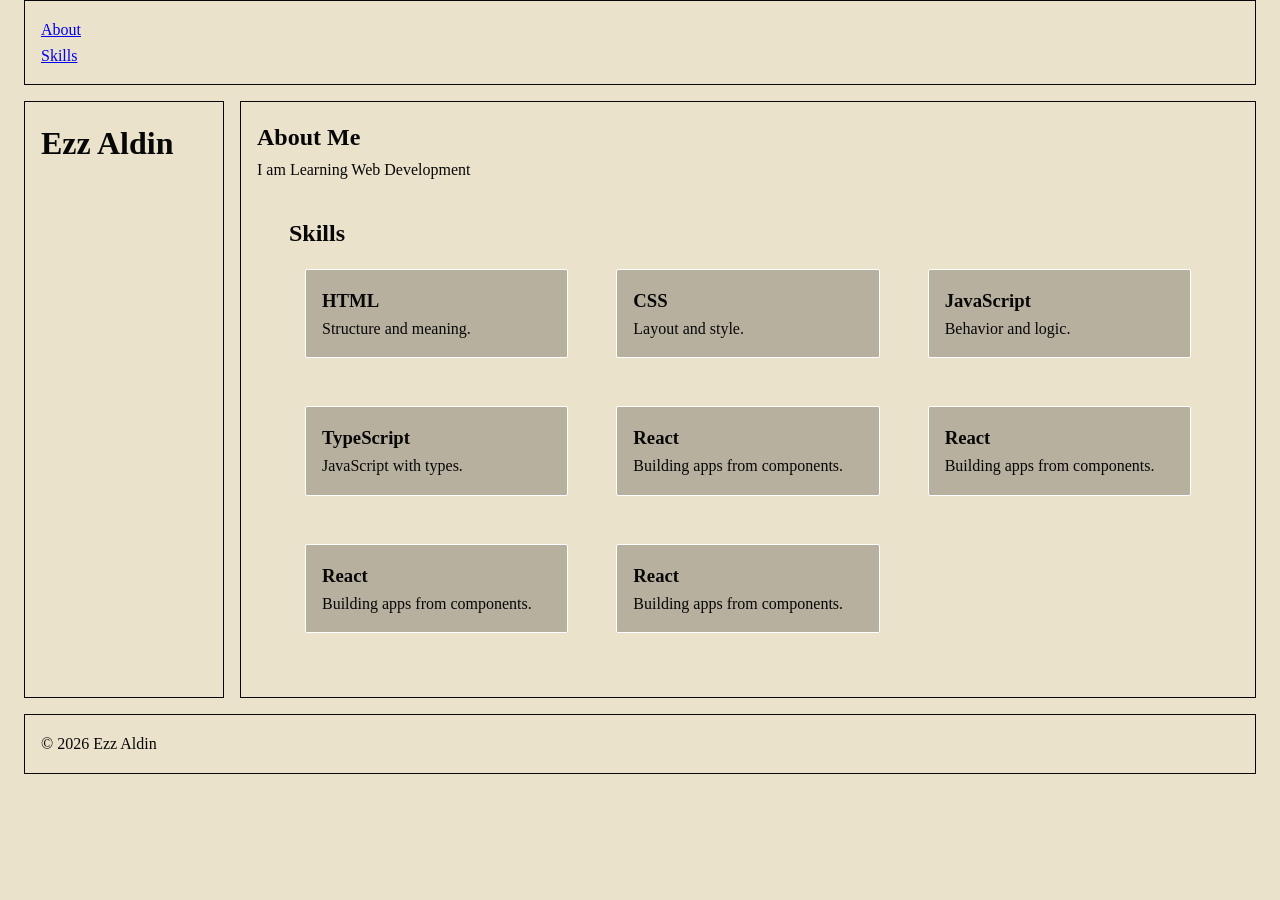
<file: index.html>
<!doctype html>
<html lang="en">
  <head>
    <meta charset="UTF-8" />
    <meta name="viewport" content="width=device-width, initial-scale=1.0" />
    <title>My Profile</title>
    <link rel="stylesheet" href="style.css" />
  </head>
  <body>
    <header>
      <h1>Ezz Aldin</h1>
    </header>

    <nav>
      <ul>
        <li><a href="#about">About</a></li>
        <li><a href="#skills-section">Skills</a></li>
      </ul>
    </nav>

    <main>
      <section id="about">
        <h2>About Me</h2>
        <p>I am Learning Web Development</p>
      </section>
      <section id="skills-section">
        <h2>Skills</h2>
        <div class="skills-parent">
          <article class="skill">
            <h3>HTML</h3>
            <p>Structure and meaning.</p>
          </article>
          <article class="skill">
            <h3>CSS</h3>
            <p>Layout and style.</p>
          </article>
          <article class="skill">
            <h3>JavaScript</h3>
            <p>Behavior and logic.</p>
          </article>
          <article class="skill">
            <h3>TypeScript</h3>
            <p>JavaScript with types.</p>
          </article>
          <article class="skill">
            <h3>React</h3>
            <p>Building apps from components.</p>
          </article>
          <article class="skill">
            <h3>React</h3>
            <p>Building apps from components.</p>
          </article>
          <article class="skill">
            <h3>React</h3>
            <p>Building apps from components.</p>
          </article>
          <article class="skill">
            <h3>React</h3>
            <p>Building apps from components.</p>
          </article>
        </div>
      </section>
    </main>

    <footer>
      <p>© 2026 Ezz Aldin</p>
    </footer>
  </body>
</html>
</file>
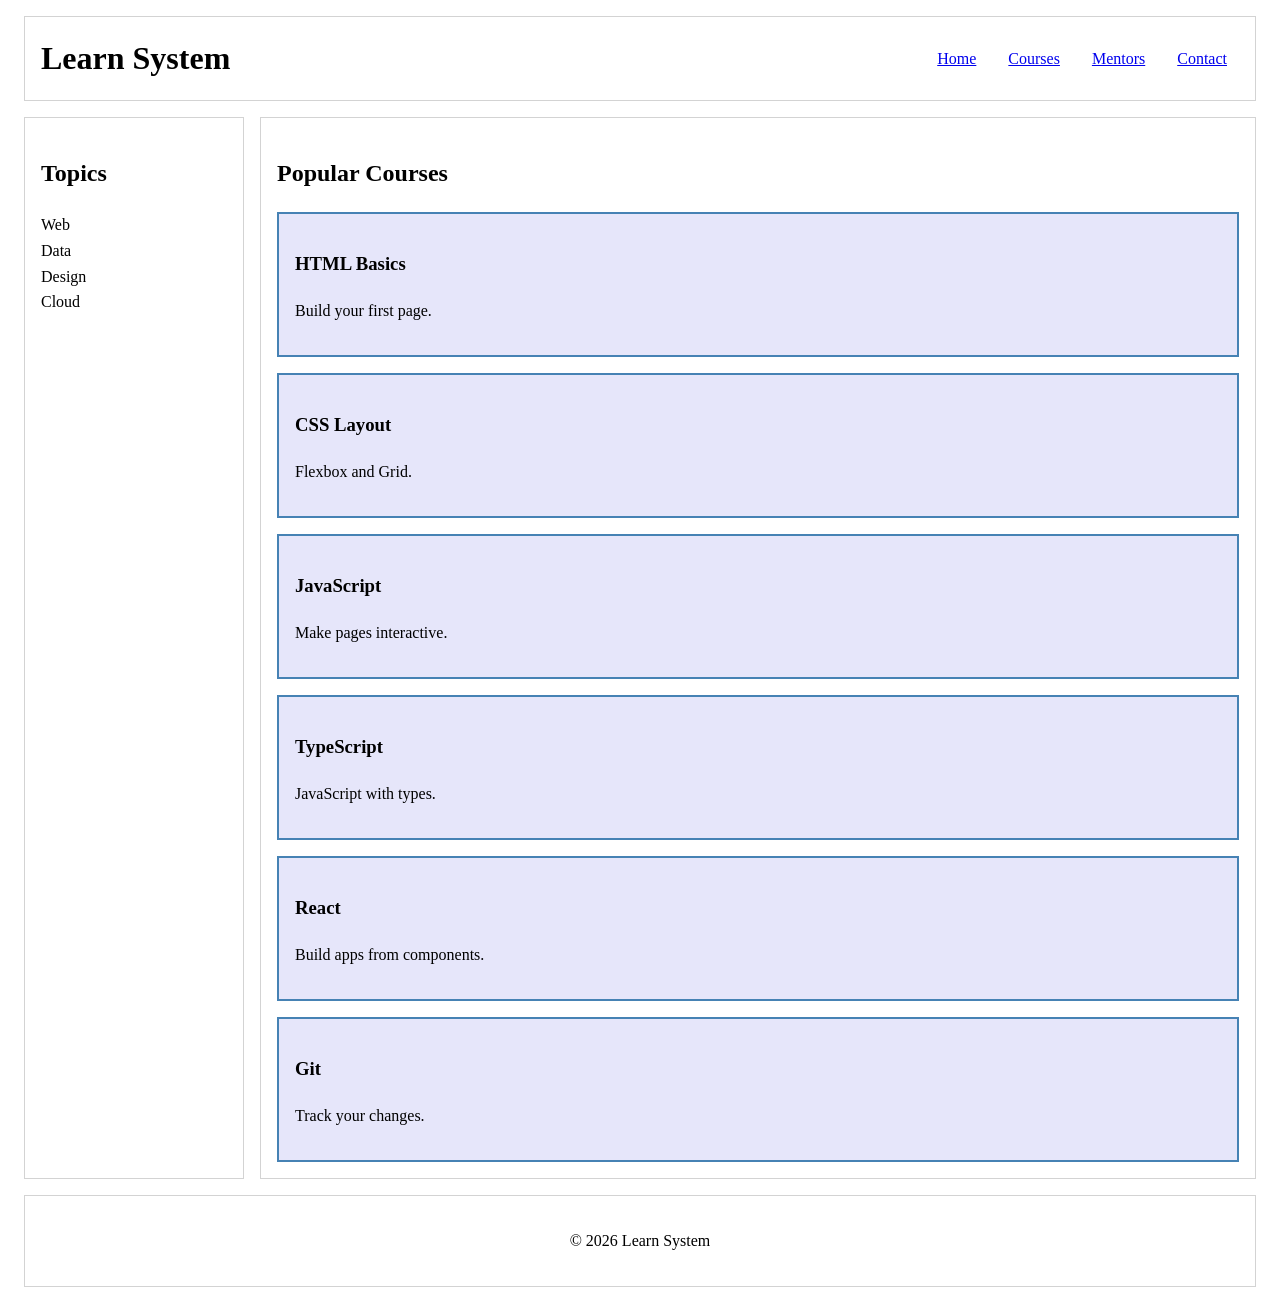
<file: section.html>
<!doctype html>
<html lang="en">
  <head>
    <meta charset="UTF-8" />
    <meta name="viewport" content="width=device-width, initial-scale=1.0" />
    <title>Learn System</title>
    <link rel="stylesheet" href="section.css" />
  </head>
  <body>
    <header>
      <h1>Learn System</h1>
      <nav>
        <ul>
          <li><a href="#">Home</a></li>
          <li><a href="#">Courses</a></li>
          <li><a href="#">Mentors</a></li>
          <li><a href="#">Contact</a></li>
        </ul>
      </nav>
    </header>

    <aside>
      <h2>Topics</h2>
      <ul>
        <li>Web</li>
        <li>Data</li>
        <li>Design</li>
        <li>Cloud</li>
      </ul>
    </aside>

    <main>
      <h2>Popular Courses</h2>
      <div class="cards">
        <article class="card">
          <h3>HTML Basics</h3>
          <p>Build your first page.</p>
        </article>
        <article class="card">
          <h3>CSS Layout</h3>
          <p>Flexbox and Grid.</p>
        </article>
        <article class="card">
          <h3>JavaScript</h3>
          <p>Make pages interactive.</p>
        </article>
        <article class="card">
          <h3>TypeScript</h3>
          <p>JavaScript with types.</p>
        </article>
        <article class="card">
          <h3>React</h3>
          <p>Build apps from components.</p>
        </article>
        <article class="card">
          <h3>Git</h3>
          <p>Track your changes.</p>
        </article>
      </div>
    </main>

    <footer>
      <p>© 2026 Learn System</p>
    </footer>
  </body>
</html>
</file>
<file: style.css>
* {
  box-sizing: border-box;
  padding: 0;
  margin: 0;
}

body {
  background-color: #ebe2cc;
  color: #070707;
  line-height: 1.6;
  padding: 0 1.5rem;

  display: grid;
  grid-template-columns: 200px 1fr;
  grid-template-areas:
    "header header"
    "nav main"
    "footer footer";
  gap: 1rem;
}

header,
nav,
main,
footer {
  border: 1px solid #070707;
  padding: 1rem;
}

nav ul {
  list-style: none;
  padding: 0;
  margin: 0;
  text-decoration: none;
}

#skills-section {
  padding: 2rem;
}

.skills-parent {
  display: grid;
  grid-template-columns: repeat(auto-fit, minmax(250px, 1fr));
  /* grid-template-rows: 100px 200px;
  grid-auto-rows: 300px; */
  gap: 1rem;
}

.skill {
  background-color: #b7b09e;
  margin: 1rem;
  padding: 1rem;
  border-radius: 2px;
  border: 1px solid #fff;
  flex: 1 1 250px;
}

header {
  grid-area: nav;
}

nav {
  grid-area: header;
}

main {
  grid-area: main;
}

footer {
  grid-area: footer;
}
</file>
<file: section.css>
* {
  box-sizing: border-box;
}

body {
  display: grid;
  grid-template-columns: 220px 1fr;
  grid-template-areas:
    "header header"
    "side   main"
    "footer footer";
  gap: 1rem;
  margin: 0;
  padding: 1rem 1.5rem;
  line-height: 1.6;
}

header {
  grid-area: header;
  display: flex;
  justify-content: space-between;
  align-items: center;
}
aside {
  grid-area: side;
}
main {
  grid-area: main;
}
footer {
  grid-area: footer;
  text-align: center;
}

header,
aside,
main,
footer {
  border: 1px solid lightgray;
  padding: 1rem;
}

header h1 {
  margin: 0;
}

nav ul {
  display: flex;
  gap: 0.5rem;
  list-style: none;
  padding: 0;
  margin: 0;
}

nav a {
  display: inline-block;
  padding: 0.5rem 0.75rem;
}

aside ul {
  list-style: none;
  padding: 0;
  margin: 0;
}

.cards {
  display: grid;
  grid-template-columns: 1fr;
  gap: 1rem;
}

.card {
  background-color: lavender;
  border: 2px solid steelblue;
  padding: 1rem;
}

@media (max-width: 900px) {
  body {
    grid-template-columns: 1fr;
    grid-template-areas:
      "header"
      "side"
      "main"
      "footer";
  }

  .cards {
    grid-template-columns: repeat(2, 1fr);
  }
}

@media (max-width: 600px) {
  header {
    flex-direction: column;
    gap: 0.5rem;
  }

  nav ul {
    flex-wrap: wrap;
    justify-content: center;
  }

  .cards {
    grid-template-columns: 1fr;
  }
}
</file>
